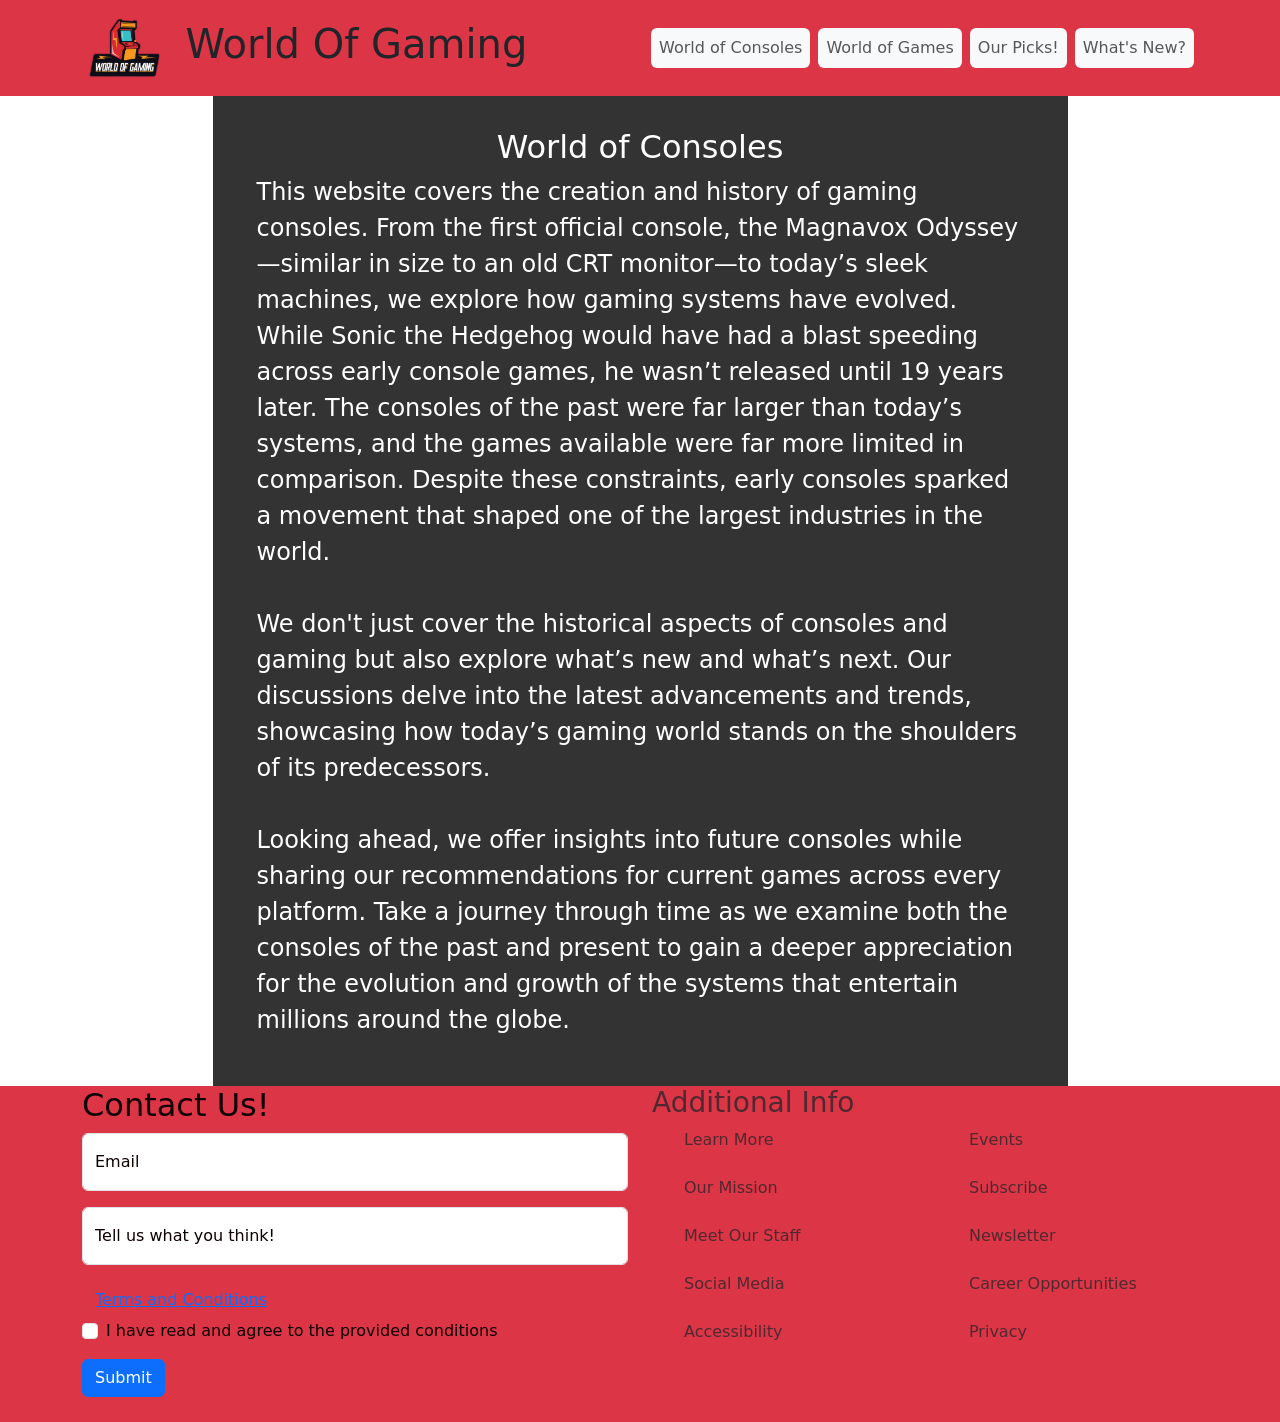
<file: index.html>
<!DOCTYPE html>
<html lang="en">
<head>
    <meta charset="UTF-8">
    <meta name="viewport" content="width=device-width, initial-scale=1.0">
    <title>World of Gaming</title>
    <link rel="icon" href="wogicon.ico" type="image/x-icon"/>
    <link href="https://cdn.jsdelivr.net/npm/bootstrap@5.3.3/dist/css/bootstrap.min.css" rel="stylesheet" integrity="sha384-QWTKZyjpPEjISv5WaRU9OFeRpok6YctnYmDr5pNlyT2bRjXh0JMhjY6hW+ALEwIH" crossorigin="anonymous">
    <script src="https://cdn.jsdelivr.net/npm/bootstrap@5.3.3/dist/js/bootstrap.bundle.min.js" integrity="sha384-YvpcrYf0tY3lHB60NNkmXc5s9fDVZLESaAA55NDzOxhy9GkcIdslK1eN7N6jIeHz" crossorigin="anonymous"></script>
    <script src="Feedback.js" defer></script>
    <script src="Content.js" defer></script>
    <link rel="stylesheet" href="Misc.css">
</head>
<body>
    <video autoplay muted loop id="myVideo">
        <source src="pong_video.mp4" type="video/mp4">
        Your browser does not support HTML5 video.
      </video>

    <nav class="navbar navbar-expand-lg navbar-light bg-danger d-flex justify-content-center ">
        <div class="container">
            <a href="index.html" class="navbar-brand">
                <img src="wog-icon-no-background.webp" alt="Logo" class="logo">
            </a>
            <h1 class="">World Of Gaming</h1>
            <button class="navbar-toggler" type="button" data-bs-toggle="collapse" data-bs-target="#navbarNav" aria-controls="navbarNav" aria-expanded="false" aria-label="Toggle navigation">
                <span class="navbar-toggler-icon"></span>
            </button>
            <div class="collapse navbar-collapse" id="navbarNav">
                <ul class="navbar-nav ms-auto d-flex flex-row">
                    <li class="nav-item bg-light ms-1 me-1 border rounded border-primary">
                        <a href="History_of_Consoles.html" class="nav-link text-center">World of Consoles</a>
                    </li>
                    <li class="nav-item bg-light ms-1 me-1 border rounded border-primary">
                        <a href="History_of_Games.html" class="nav-link text-center">World of Games</a>
                    </li>
                    <li class="nav-item bg-light ms-1 me-1 border rounded border-primary">
                        <a href="Our_Picks.html" class="nav-link text-center">Our Picks!</a>
                    </li>
                    <li class="nav-item bg-light ms-1 me-1 border rounded border-primary">
                        <a href="What's_New.html" class="nav-link text-center">What's New?</a>
                    </li>
                </ul>  
            </div>
        </div> 
    </nav>
    <div class="content">
        <div class="container">
            <div class="row" id="indexBox">
                <!-- World of Consoles Overview -->
                <div class="col-lg-9 col-9 col-md-9" id="test0">
                    <div class="border border-3 rounded-4 border-primary p-3 m-3" id="test1">
                        <div id="worldOfConsoles"></div>
                    </div>
                </div>           
            </div>
        </div>
    <script>
        document.getElementById("worldOfConsoles").innerHTML = "<h2 class='text-center' id='test2'>World of Consoles</h2><p id='test3'> This website covers the creation and history of gaming consoles. From the first official console, the Magnavox Odyssey—similar in size to an old CRT monitor—to today’s sleek machines, we explore how gaming systems have evolved. While Sonic the Hedgehog would have had a blast speeding across early console games, he wasn’t released until 19 years later. The consoles of the past were far larger than today’s systems, and the games available were far more limited in comparison. Despite these constraints, early consoles sparked a movement that shaped one of the largest industries in the world. <br> <br> We don't just cover the historical aspects of consoles and gaming but also explore what’s new and what’s next. Our discussions delve into the latest advancements and trends, showcasing how today’s gaming world stands on the shoulders of its predecessors. <br> <br>Looking ahead, we offer insights into future consoles while sharing our recommendations for current games across every platform. Take a journey through time as we examine both the consoles of the past and present to gain a deeper appreciation for the evolution and growth of the systems that entertain millions around the globe.</p>";
    </script>
    
<footer class="bg-danger" id="feet">
    <div class="container">
        <div class="row">
            <div class="col-12 col-md-6">
                <h2>Contact Us!</h2>
                <form novalidate action="contactus.php" method="post">
                    <div class="form-floating mb-3">
                        <input name="email" type="email" id="email" class="form-control" placeholder="Email" required>
                        <label for="email">Email</label>
                    </div>

                    <div class="form-floating mb-3">
                        <input name="comment" type="text" id="comment" class="form-control" placeholder="Tell us what you think!" required>
                        <label for="comment">Tell us what you think!</label>
                    </div>

                    <button class="btn btn-link" data-bs-toggle="modal" data-bs-target="#modal">Terms and Conditions</button>
                    <div class="modal fade" id="modal" tabindex="-1" aria-labelledby="modal" aria-hidden="true">
                        <div class="modal-dialog">
                            <div class="modal-content">
                                <div class="modal-header">
                                    <h5 class="modal-title" id="modal">Terms and Conditions</h5>
                                    <button type="button" class="btn-close" data-bs-dismiss="modal" aria-label="Close"></button>
                                </div>
                                <div class="modal-body">
                                    <p>By agreeing to this form, you are signing up to our infinite email ads.</p>
                                    <p>Side effects may include:</p>
                                    <ul>
                                        <li>Less money in your bank account</li>
                                        <li>Headaches</li>
                                        <li>Low resale value on your home</li>
                                        <li>Random hallucinations</li>
                                        <li>Sudden cravings for cheese</li>
                                        <li>Spotanious Compustion</li>
                                        <li>Rising prices on milk</li>
                                        <li>Unwanted attention from the opposite sex</li>
                                        <li>Pregnancy</li>
                                        <li>Death</li>
                                    </ul>
                                </div>
                                <div class="modal-footer">
                                    <button type="button" class="btn btn-secondary" data-bs-dismiss="modal">Close</button>
                                </div>
                            </div>
                        </div>
                    </div>

                    <div class="form-check mb-3">
                        <input type="checkbox" id="TermsAgree" class="form-check-input" required>
                        <label class="form-check-label" for="TermsAgree">I have read and agree to the provided conditions</label>
                    </div>

                    <button type="submit" class="btn btn-primary">Submit</button>
                </form>
            </div>
            <div class="col-12 col-md-6">
                <h3 class="text-muted">Additional Info</h3>
                <div class="row">
                    <div class="col-12 col-md-6">
                        <ul class="additionalInfoList">
                            <li class="pb-4"><a class="additionalInfoLink text-muted" href="#">Learn More</a></li>
                            <li class="pb-4"><a class="additionalInfoLink text-muted" href="#">Our Mission</a></li>
                            <li class="pb-4"><a class="additionalInfoLink text-muted" href="#">Meet Our Staff</a></li>
                            <li class="pb-4"><a class="additionalInfoLink text-muted" href="#">Social Media</a></li>
                            <li class="pb-4"><a class="additionalInfoLink text-muted" href="#">Accessibility</a></li>
                        </ul>
                    </div>

                    <div class="col-12 col-md-6">
                        <ul class="additionalInfoList">
                            <li class="pb-4"><a class="additionalInfoLink text-muted" href="#">Events</a></li>
                            <li class="pb-4"><a class="additionalInfoLink text-muted" href="#">Subscribe</a></li>
                            <li class="pb-4"><a class="additionalInfoLink text-muted" href="#">Newsletter</a></li>
                            <li class="pb-4"><a class="additionalInfoLink text-muted" href="#">Career Opportunities</a></li>
                            <li class="pb-4"><a class="additionalInfoLink text-muted" href="#">Privacy</a></li>
                        </ul>
                    </div>
                </div>
            </div>
        </div>
    </div>
</footer>
    
</body>


</html>
</file>
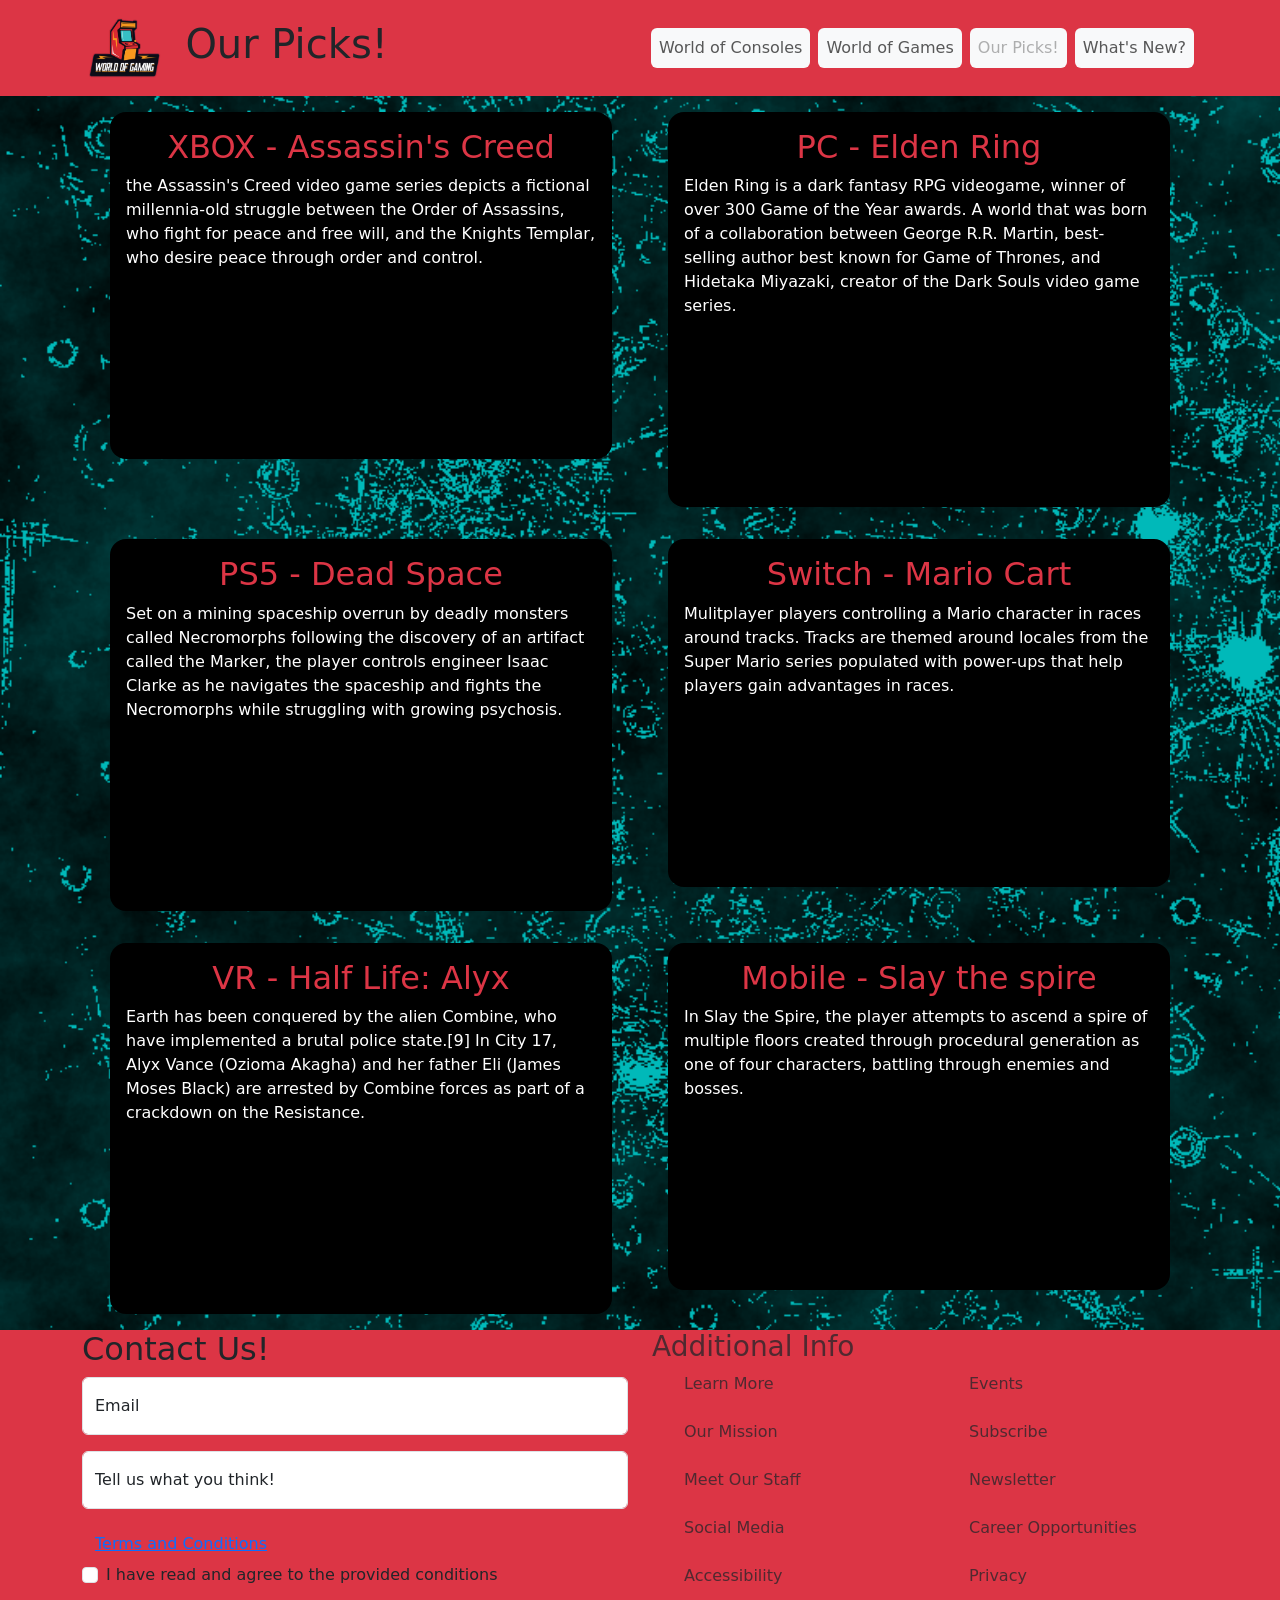
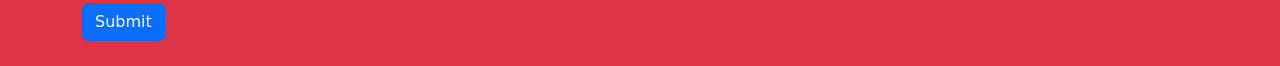
<file: Our_Picks.html>
<!DOCTYPE html>
<html lang="en">
<head>
    <meta charset="UTF-8">
    <meta name="viewport" content="width=device-width, initial-scale=1.0">
    <title>World of Gaming</title>
    <link href="https://cdn.jsdelivr.net/npm/bootstrap@5.3.3/dist/css/bootstrap.min.css" rel="stylesheet" integrity="sha384-QWTKZyjpPEjISv5WaRU9OFeRpok6YctnYmDr5pNlyT2bRjXh0JMhjY6hW+ALEwIH" crossorigin="anonymous">
    <script src="https://cdn.jsdelivr.net/npm/bootstrap@5.3.3/dist/js/bootstrap.bundle.min.js" integrity="sha384-YvpcrYf0tY3lHB60NNkmXc5s9fDVZLESaAA55NDzOxhy9GkcIdslK1eN7N6jIeHz" crossorigin="anonymous"></script>
    <script src="Feedback.js" defer></script>
    <script src="Content.js" defer></script>
    <script src="post.js" defer></script>
    <link rel="stylesheet" href="Misc.css">
</head>

<body id="tron" style="background-image: url('tron.png');">
    <nav class="navbar navbar-expand-lg navbar-light bg-danger d-flex justify-content-center ">
        <div class="container">
            <a href="index.html" class="navbar-brand">
                <img src="wog-icon-no-background.webp" alt="Logo" class="logo">
            </a>
            <h1 class="">Our Picks!</h1>
            <button class="navbar-toggler" type="button" data-bs-toggle="collapse" data-bs-target="#navbarNav" aria-controls="navbarNav" aria-expanded="false" aria-label="Toggle navigation">
                <span class="navbar-toggler-icon"></span>
            </button>
            <div class="collapse navbar-collapse" id="navbarNav">
                <ul class="navbar-nav ms-auto d-flex flex-row">
                    <li class="nav-item bg-light ms-1 me-1 border rounded border-primary">
                        <a href="History_of_Consoles.html" class="nav-link">World of Consoles</a>
                    </li>
                    <li class="nav-item bg-light ms-1 me-1 border rounded border-primary">
                        <a href="History_of_Games.html" class="nav-link">World of Games</a>
                    </li>
                    <li class="nav-item bg-light ms-1 me-1 border rounded border-primary">
                        <a href="Our_Picks.html" class="nav-link disabled">Our Picks!</a>
                    </li>
                    <li class="nav-item bg-light ms-1 me-1 border rounded border-primary">
                        <a href="What's_New.html" class="nav-link">What's New?</a>
                    </li>
                </ul>  
            </div>
        </div> 
    </nav>
    <div class="container">
        <div class="container">
            <div class="row" id="consoleHTMLPicks">
             
            </div>
        </div>
    </div>
</body>
<footer class="bg-danger" id="feet">
    <div class="container">
        <div class="row">
            <div class="col-12 col-md-6">
                <h2>Contact Us!</h2>
                <form id="contactForm" novalidate method="post">
                    <div class="form-floating mb-3">
                        <input name="email" type="email" id="email" class="form-control" placeholder="Email" required>
                        <label for="email">Email</label>
                    </div>

                    <div class="form-floating mb-3">
                        <input name="comment" type="text" id="comment" class="form-control" placeholder="Tell us what you think!" required>
                        <label for="comment">Tell us what you think!</label>
                    </div>

                    <button class="btn btn-link" data-bs-toggle="modal" data-bs-target="#modal">Terms and Conditions</button>
                    <div class="modal fade" id="modal" tabindex="-1" aria-labelledby="modal" aria-hidden="true">
                        <div class="modal-dialog">
                            <div class="modal-content">
                                <div class="modal-header">
                                    <h5 class="modal-title" id="modal">Terms and Conditions</h5>
                                    <button type="button" class="btn-close" data-bs-dismiss="modal" aria-label="Close"></button>
                                </div>
                                <div class="modal-body">
                                    <p>By agreeing to this form, you are signing up to our infinite email ads.</p>
                                    <p>Side effects may include:</p>
                                    <ul>
                                        <li>Less money in your bank account</li>
                                        <li>Headaches</li>
                                        <li>Low resale value on your home</li>
                                        <li>Random hallucinations</li>
                                        <li>Sudden cravings for cheese</li>
                                        <li>Spotanious Compustion</li>
                                        <li>Rising prices on milk</li>
                                        <li>Unwanted attention from the opposite sex</li>
                                        <li>Pregnancy</li>
                                        <li>Death</li>
                                    </ul>
                                </div>
                                <div class="modal-footer">
                                    <button type="button" class="btn btn-secondary" data-bs-dismiss="modal">Close</button>
                                </div>
                            </div>
                        </div>
                    </div>

                    <div class="form-check mb-3">
                        <input type="checkbox" id="TermsAgree" class="form-check-input" required>
                        <label class="form-check-label" for="TermsAgree">I have read and agree to the provided conditions</label>
                    </div>

                    <button type="submit" class="btn btn-primary">Submit</button>
                </form>
            </div>
            <div class="col-12 col-md-6">
                <h3 class="text-muted">Additional Info</h3>
                <div class="row">
                    <div class="col-12 col-md-6">
                        <ul class="additionalInfoList">
                            <li class="pb-4"><a class="additionalInfoLink text-muted" href="#">Learn More</a></li>
                            <li class="pb-4"><a class="additionalInfoLink text-muted" href="#">Our Mission</a></li>
                            <li class="pb-4"><a class="additionalInfoLink text-muted" href="#">Meet Our Staff</a></li>
                            <li class="pb-4"><a class="additionalInfoLink text-muted" href="#">Social Media</a></li>
                            <li class="pb-4"><a class="additionalInfoLink text-muted" href="#">Accessibility</a></li>
                        </ul>
                    </div>

                    <div class="col-12 col-md-6">
                        <ul class="additionalInfoList">
                            <li class="pb-4"><a class="additionalInfoLink text-muted" href="#">Events</a></li>
                            <li class="pb-4"><a class="additionalInfoLink text-muted" href="#">Subscribe</a></li>
                            <li class="pb-4"><a class="additionalInfoLink text-muted" href="#">Newsletter</a></li>
                            <li class="pb-4"><a class="additionalInfoLink text-muted" href="#">Career Opportunities</a></li>
                            <li class="pb-4"><a class="additionalInfoLink text-muted" href="#">Privacy</a></li>
                        </ul>
                    </div>
                </div>
            </div>
        </div>
    </div>
</footer>
</html>
</file>
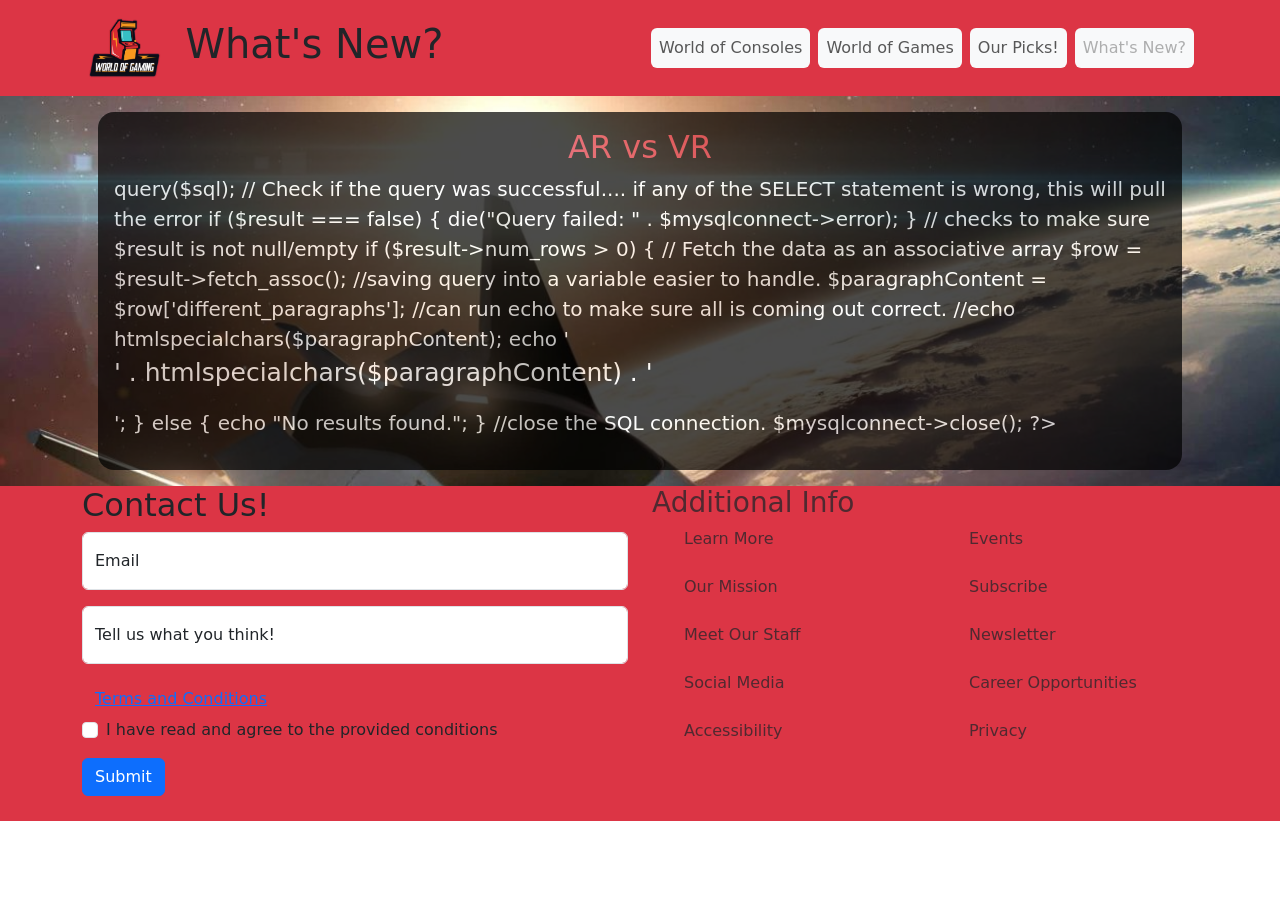
<file: What's_New.html>
<!DOCTYPE html>
<html lang="en">
<head>
    <meta charset="UTF-8">
    <meta name="viewport" content="width=device-width, initial-scale=1.0">
    <title>World of Gaming</title>
    <link href="https://cdn.jsdelivr.net/npm/bootstrap@5.3.3/dist/css/bootstrap.min.css" rel="stylesheet" integrity="sha384-QWTKZyjpPEjISv5WaRU9OFeRpok6YctnYmDr5pNlyT2bRjXh0JMhjY6hW+ALEwIH" crossorigin="anonymous">
    <script src="https://cdn.jsdelivr.net/npm/bootstrap@5.3.3/dist/js/bootstrap.bundle.min.js" integrity="sha384-YvpcrYf0tY3lHB60NNkmXc5s9fDVZLESaAA55NDzOxhy9GkcIdslK1eN7N6jIeHz" crossorigin="anonymous"></script>
    <script src="Feedback.js" defer></script>
    <script src="Content.js" defer></script>
    <link rel="stylesheet" href="Misc.css">
    <script src="myscript.js" defer></script>
</head>
<body id="tron" style="background-image: url('space.jpg');">
    <nav class="navbar navbar-expand-lg navbar-light bg-danger d-flex justify-content-center ">
        <div class="container">
            <a href="index.html" class="navbar-brand">
                <img src="wog-icon-no-background.webp" alt="Logo" class="logo">
            </a>
            <h1 class="">What's New?</h1>
            <button class="navbar-toggler" type="button" data-bs-toggle="collapse" data-bs-target="#navbarNav" aria-controls="navbarNav" aria-expanded="false" aria-label="Toggle navigation">
                <span class="navbar-toggler-icon"></span>
            </button>
            <div class="collapse navbar-collapse" id="navbarNav">
                <ul class="navbar-nav ms-auto d-flex flex-row">
                    <li class="nav-item bg-light ms-1 me-1 border rounded border-primary">
                        <a href="History_of_Consoles.html" class="nav-link">World of Consoles</a>
                    </li>
                    <li class="nav-item bg-light ms-1 me-1 border rounded border-primary">
                        <a href="History_of_Games.html" class="nav-link">World of Games</a>
                    </li>
                    <li class="nav-item bg-light ms-1 me-1 border rounded border-primary">
                        <a href="Our_Picks.html" class="nav-link">Our Picks!</a>
                    </li>
                    <li class="nav-item bg-light ms-1 me-1 border rounded border-primary">
                        <a href="What's_New.html" class="nav-link disabled">What's New?</a>
                    </li>
                </ul>  
            </div>
        </div> 
    </nav>
    <div class="container">
        <div class="row" id="indexBox">
            <div class="col-12 col-md-6 col-lg-12">
                <div class="border border-3 rounded-4 border-primary p-3 m-3 bg-light" id="anew">
                    <h2 class="text-danger text-center">AR vs VR</h2>
                    <p id="new" class="text-muted">fdfg</p>
                </div>
            </div>
        </div>
    </div>

    <footer class="bg-danger" id="feet">
        <div class="container">
            <div class="row">
                <div class="col-12 col-md-6">
                    <h2>Contact Us!</h2>
                    <form novalidate action="contactus.php" method="post">
                        <div class="form-floating mb-3">
                            <input name="email" type="email" id="email" class="form-control" placeholder="Email" required>
                            <label for="email">Email</label>
                        </div>
    
                        <div class="form-floating mb-3">
                            <input name="comment" type="text" id="comment" class="form-control" placeholder="Tell us what you think!" required>
                            <label for="comment">Tell us what you think!</label>
                        </div>
    
                        <button class="btn btn-link" data-bs-toggle="modal" data-bs-target="#modal">Terms and Conditions</button>
                        <div class="modal fade" id="modal" tabindex="-1" aria-labelledby="modal" aria-hidden="true">
                            <div class="modal-dialog">
                                <div class="modal-content">
                                    <div class="modal-header">
                                        <h5 class="modal-title" id="modal">Terms and Conditions</h5>
                                        <button type="button" class="btn-close" data-bs-dismiss="modal" aria-label="Close"></button>
                                    </div>
                                    <div class="modal-body">
                                        <p>By agreeing to this form, you are signing up to our infinite email ads.</p>
                                        <p>Side effects may include:</p>
                                        <ul>
                                            <li>Less money in your bank account</li>
                                            <li>Headaches</li>
                                            <li>Low resale value on your home</li>
                                            <li>Random hallucinations</li>
                                            <li>Sudden cravings for cheese</li>
                                            <li>Spotanious Compustion</li>
                                            <li>Rising prices on milk</li>
                                            <li>Unwanted attention from the opposite sex</li>
                                            <li>Pregnancy</li>
                                            <li>Death</li>
                                        </ul>
                                    </div>
                                    <div class="modal-footer">
                                        <button type="button" class="btn btn-secondary" data-bs-dismiss="modal">Close</button>
                                    </div>
                                </div>
                            </div>
                        </div>
    
                        <div class="form-check mb-3">
                            <input type="checkbox" id="TermsAgree" class="form-check-input" required>
                            <label class="form-check-label" for="TermsAgree">I have read and agree to the provided conditions</label>
                        </div>
    
                        <button type="submit" class="btn btn-primary">Submit</button>
                    </form>
                </div>
                <div class="col-12 col-md-6">
                    <h3 class="text-muted">Additional Info</h3>
                    <div class="row">
                        <div class="col-12 col-md-6">
                            <ul class="additionalInfoList">
                                <li class="pb-4"><a class="additionalInfoLink text-muted" href="#">Learn More</a></li>
                                <li class="pb-4"><a class="additionalInfoLink text-muted" href="#">Our Mission</a></li>
                                <li class="pb-4"><a class="additionalInfoLink text-muted" href="#">Meet Our Staff</a></li>
                                <li class="pb-4"><a class="additionalInfoLink text-muted" href="#">Social Media</a></li>
                                <li class="pb-4"><a class="additionalInfoLink text-muted" href="#">Accessibility</a></li>
                            </ul>
                        </div>
    
                        <div class="col-12 col-md-6">
                            <ul class="additionalInfoList">
                                <li class="pb-4"><a class="additionalInfoLink text-muted" href="#">Events</a></li>
                                <li class="pb-4"><a class="additionalInfoLink text-muted" href="#">Subscribe</a></li>
                                <li class="pb-4"><a class="additionalInfoLink text-muted" href="#">Newsletter</a></li>
                                <li class="pb-4"><a class="additionalInfoLink text-muted" href="#">Career Opportunities</a></li>
                                <li class="pb-4"><a class="additionalInfoLink text-muted" href="#">Privacy</a></li>
                            </ul>
                        </div>
                    </div>
                </div>
            </div>
        </div>
    </footer>
</body>

</html>
</file>
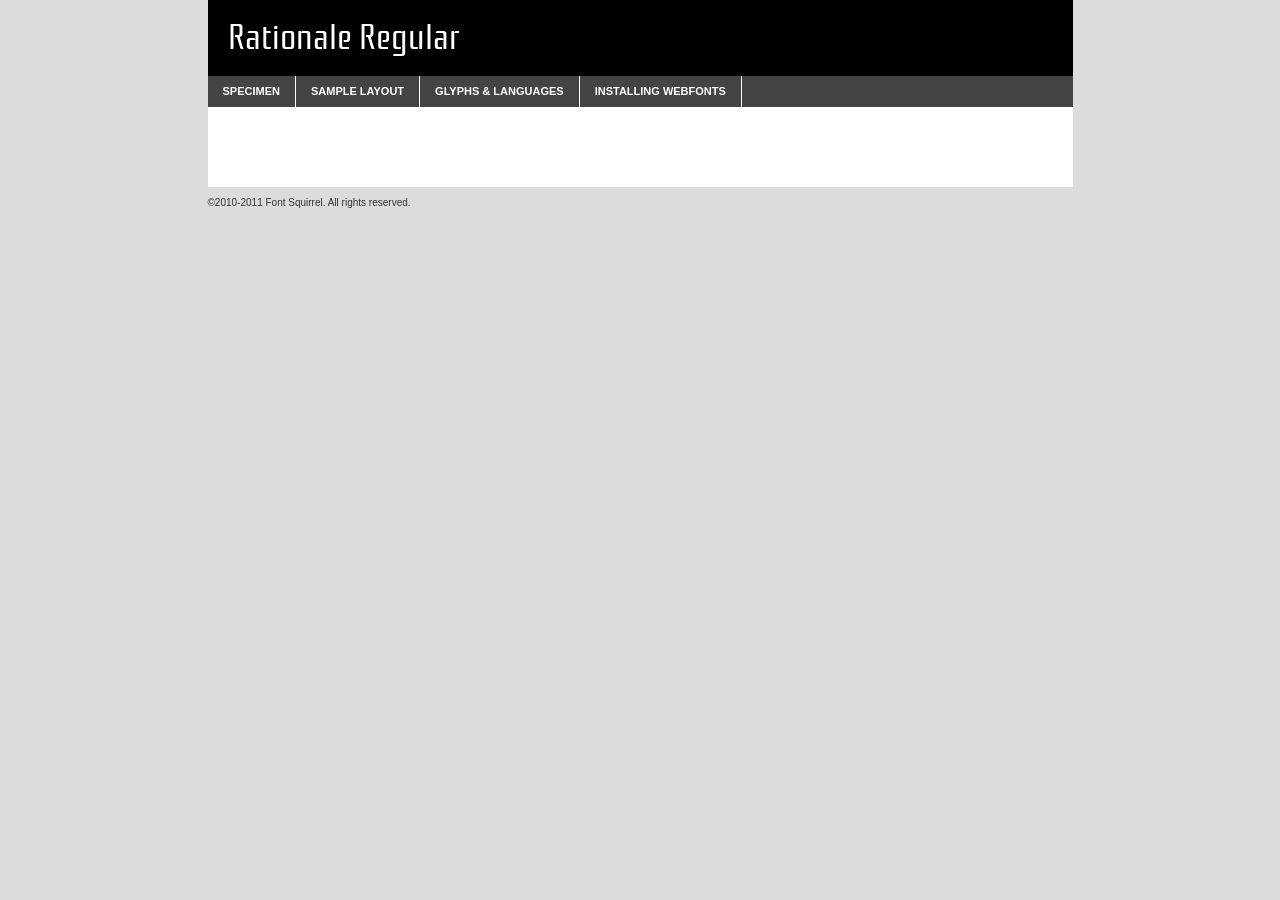
<file: og_files/wampthemes/modern/fonts/rationale-regular-demo.html>
<!DOCTYPE html PUBLIC "-//W3C//DTD XHTML 1.0 Transitional//EN"
	"http://www.w3.org/TR/xhtml1/DTD/xhtml1-transitional.dtd">

<html xmlns="http://www.w3.org/1999/xhtml" xml:lang="en" lang="en">
<head>
	<meta http-equiv="Content-Type" content="text/html; charset=utf-8" />
	<script src="http://ajax.googleapis.com/ajax/libs/jquery/1.7.2/jquery.min.js" type="text/javascript" charset="utf-8"></script>
	<script src="specimen_files/easytabs.js" type="text/javascript" charset="utf-8"></script>
	<link rel="stylesheet" href="specimen_files/specimen_stylesheet.css" type="text/css" charset="utf-8" />
	<link rel="stylesheet" href="stylesheet.css" type="text/css" charset="utf-8" />

	<style type="text/css">
					body{
				font-family: 'rationaleregular';
							}
		</style>

	<title>Rationale Regular Specimen</title>
	
	
	<script type="text/javascript" charset="utf-8">
		$(document).ready(function() {
			$('#container').easyTabs({defaultContent:1});
		});
	</script>
</head>

<body>
<div id="container">
	<div id="header">
		Rationale Regular	</div>
	<ul class="tabs">
		<li><a href="#specimen">Specimen</a></li>
		<li><a href="#layout">Sample Layout</a></li>
				<li><a href="#glyphs">Glyphs &amp; Languages</a></li>
		<li><a href="#installing">Installing Webfonts</a></li>
		
	</ul>
	
	<div id="main_content">

		
			<div id="specimen">
		
				<div class="section">
					<div class="grid12 firstcol">
						<div class="huge">AaBb</div>
					</div>
				</div>
		
				<div class="section">
					<div class="glyph_range">A&#x200B;B&#x200b;C&#x200b;D&#x200b;E&#x200b;F&#x200b;G&#x200b;H&#x200b;I&#x200b;J&#x200b;K&#x200b;L&#x200b;M&#x200b;N&#x200b;O&#x200b;P&#x200b;Q&#x200b;R&#x200b;S&#x200b;T&#x200b;U&#x200b;V&#x200b;W&#x200b;X&#x200b;Y&#x200b;Z&#x200b;a&#x200b;b&#x200b;c&#x200b;d&#x200b;e&#x200b;f&#x200b;g&#x200b;h&#x200b;i&#x200b;j&#x200b;k&#x200b;l&#x200b;m&#x200b;n&#x200b;o&#x200b;p&#x200b;q&#x200b;r&#x200b;s&#x200b;t&#x200b;u&#x200b;v&#x200b;w&#x200b;x&#x200b;y&#x200b;z&#x200b;1&#x200b;2&#x200b;3&#x200b;4&#x200b;5&#x200b;6&#x200b;7&#x200b;8&#x200b;9&#x200b;0&#x200b;&amp;&#x200b;.&#x200b;,&#x200b;?&#x200b;!&#x200b;&#64;&#x200b;(&#x200b;)&#x200b;#&#x200b;$&#x200b;%&#x200b;*&#x200b;+&#x200b;-&#x200b;=&#x200b;:&#x200b;;</div>
				</div>
				<div class="section">
					<div class="grid12 firstcol">
						<table class="sample_table">
							<tr><td>10</td><td class="size10">abcdefghijklmnopqrstuvwxyzABCDEFGHIJKLMNOPQRSTUVWXYZ0123456789abcdefghijklmnopqrstuvwxyzABCDEFGHIJKLMNOPQRSTUVWXYZ0123456789abcdefghijklmnopqrstuvwxyzABCDEFGHIJKLMNOPQRSTUVWXYZ</td></tr>
							<tr><td>11</td><td class="size11">abcdefghijklmnopqrstuvwxyzABCDEFGHIJKLMNOPQRSTUVWXYZ0123456789abcdefghijklmnopqrstuvwxyzABCDEFGHIJKLMNOPQRSTUVWXYZ0123456789abcdefghijklmnopqrstuvwxyzABCDEFGHIJKLMNOPQRSTUVWXYZ</td></tr>
							<tr><td>12</td><td class="size12">abcdefghijklmnopqrstuvwxyzABCDEFGHIJKLMNOPQRSTUVWXYZ0123456789abcdefghijklmnopqrstuvwxyzABCDEFGHIJKLMNOPQRSTUVWXYZ0123456789abcdefghijklmnopqrstuvwxyzABCDEFGHIJKLMNOPQRSTUVWXYZ</td></tr>
							<tr><td>13</td><td class="size13">abcdefghijklmnopqrstuvwxyzABCDEFGHIJKLMNOPQRSTUVWXYZ0123456789abcdefghijklmnopqrstuvwxyzABCDEFGHIJKLMNOPQRSTUVWXYZ0123456789abcdefghijklmnopqrstuvwxyzABCDEFGHIJKLMNOPQRSTUVWXYZ</td></tr>
							<tr><td>14</td><td class="size14">abcdefghijklmnopqrstuvwxyzABCDEFGHIJKLMNOPQRSTUVWXYZ0123456789abcdefghijklmnopqrstuvwxyzABCDEFGHIJKLMNOPQRSTUVWXYZ0123456789abcdefghijklmnopqrstuvwxyzABCDEFGHIJKLMNOPQRSTUVWXYZ</td></tr>
							<tr><td>16</td><td class="size16">abcdefghijklmnopqrstuvwxyzABCDEFGHIJKLMNOPQRSTUVWXYZ0123456789abcdefghijklmnopqrstuvwxyzABCDEFGHIJKLMNOPQRSTUVWXYZ</td></tr>
							<tr><td>18</td><td class="size18">abcdefghijklmnopqrstuvwxyzABCDEFGHIJKLMNOPQRSTUVWXYZ0123456789abcdefghijklmnopqrstuvwxyzABCDEFGHIJKLMNOPQRSTUVWXYZ</td></tr>
							<tr><td>20</td><td class="size20">abcdefghijklmnopqrstuvwxyzABCDEFGHIJKLMNOPQRSTUVWXYZ0123456789abcdefghijklmnopqrstuvwxyzABCDEFGHIJKLMNOPQRSTUVWXYZ</td></tr>
							<tr><td>24</td><td class="size24">abcdefghijklmnopqrstuvwxyzABCDEFGHIJKLMNOPQRSTUVWXYZ0123456789abcdefghijklmnopqrstuvwxyzABCDEFGHIJKLMNOPQRSTUVWXYZ</td></tr>
							<tr><td>30</td><td class="size30">abcdefghijklmnopqrstuvwxyzABCDEFGHIJKLMNOPQRSTUVWXYZ0123456789abcdefghijklmnopqrstuvwxyzABCDEFGHIJKLMNOPQRSTUVWXYZ</td></tr>
							<tr><td>36</td><td class="size36">abcdefghijklmnopqrstuvwxyzABCDEFGHIJKLMNOPQRSTUVWXYZ0123456789abcdefghijklmnopqrstuvwxyzABCDEFGHIJKLMNOPQRSTUVWXYZ</td></tr>
							<tr><td>48</td><td class="size48">abcdefghijklmnopqrstuvwxyzABCDEFGHIJKLMNOPQRSTUVWXYZ0123456789abcdefghijklmnopqrstuvwxyzABCDEFGHIJKLMNOPQRSTUVWXYZ</td></tr>
							<tr><td>60</td><td class="size60">abcdefghijklmnopqrstuvwxyzABCDEFGHIJKLMNOPQRSTUVWXYZ0123456789abcdefghijklmnopqrstuvwxyzABCDEFGHIJKLMNOPQRSTUVWXYZ</td></tr>
							<tr><td>72</td><td class="size72">abcdefghijklmnopqrstuvwxyzABCDEFGHIJKLMNOPQRSTUVWXYZ0123456789abcdefghijklmnopqrstuvwxyzABCDEFGHIJKLMNOPQRSTUVWXYZ</td></tr>
							<tr><td>90</td><td class="size90">abcdefghijklmnopqrstuvwxyzABCDEFGHIJKLMNOPQRSTUVWXYZ0123456789abcdefghijklmnopqrstuvwxyzABCDEFGHIJKLMNOPQRSTUVWXYZ</td></tr>
						</table>
				
					</div>
			
				</div>
		
		
		
								<div class="section" id="bodycomparison">


										<div id="xheight">
				<div class="fontbody">&#x25FC;&#x25FC;&#x25FC;&#x25FC;&#x25FC;&#x25FC;&#x25FC;&#x25FC;&#x25FC;&#x25FC;&#x25FC;&#x25FC;&#x25FC;&#x25FC;&#x25FC;&#x25FC;&#x25FC;&#x25FC;&#x25FC;&#x25FC;&#x25FC;&#x25FC;&#x25FC;&#x25FC;&#x25FC;&#x25FC;&#x25FC;&#x25FC;&#x25FC;&#x25FC;&#x25FC;&#x25FC;&#x25FC;&#x25FC;&#x25FC;&#x25FC;&#x25FC;&#x25FC;&#x25FC;&#x25FC;&#x25FC;&#x25FC;&#x25FC;&#x25FC;&#x25FC;&#x25FC;&#x25FC;&#x25FC;&#x25FC;&#x25FC;&#x25FC;&#x25FC;&#x25FC;&#x25FC;&#x25FC;&#x25FC;&#x25FC;&#x25FC;&#x25FC;&#x25FC;&#x25FC;&#x25FC;&#x25FC;&#x25FC;&#x25FC;&#x25FC;&#x25FC;&#x25FC;&#x25FC;&#x25FC;&#x25FC;&#x25FC;&#x25FC;&#x25FC;&#x25FC;&#x25FC;&#x25FC;&#x25FC;&#x25FC;&#x25FC;&#x25FC;&#x25FC;&#x25FC;&#x25FC;&#x25FC;&#x25FC;&#x25FC;&#x25FC;&#x25FC;&#x25FC;&#x25FC;&#x25FC;&#x25FC;&#x25FC;&#x25FC;&#x25FC;&#x25FC;&#x25FC;&#x25FC;body</div><div class="arialbody">body</div><div class="verdanabody">body</div><div class="georgiabody">body</div></div>
										<div class="fontbody" style="z-index:1">
											body<span>Rationale Regular</span>
										</div>
										<div class="arialbody" style="z-index:1">
											body<span>Arial</span>
										</div>
										<div class="verdanabody" style="z-index:1">
											body<span>Verdana</span>
										</div>
										<div class="georgiabody" style="z-index:1">
											body<span>Georgia</span>
										</div>



								</div>
		
		
				<div class="section psample psample_row1" id="">
					
					<div class="grid2 firstcol">
						<p class="size10"><span>10.</span>Aenean lacinia bibendum nulla sed consectetur. Fusce dapibus, tellus ac cursus commodo, tortor mauris condimentum nibh, ut fermentum massa justo sit amet risus. Nullam id dolor id nibh ultricies vehicula ut id elit. Cum sociis natoque penatibus et magnis dis parturient montes, nascetur ridiculus mus. Nulla vitae elit libero, a pharetra augue.</p>
			
					</div>
					<div class="grid3">
						<p class="size11"><span>11.</span>Aenean lacinia bibendum nulla sed consectetur. Fusce dapibus, tellus ac cursus commodo, tortor mauris condimentum nibh, ut fermentum massa justo sit amet risus. Nullam id dolor id nibh ultricies vehicula ut id elit. Cum sociis natoque penatibus et magnis dis parturient montes, nascetur ridiculus mus. Nulla vitae elit libero, a pharetra augue.</p>
			
					</div>
					<div class="grid3">
						<p class="size12"><span>12.</span>Aenean lacinia bibendum nulla sed consectetur. Fusce dapibus, tellus ac cursus commodo, tortor mauris condimentum nibh, ut fermentum massa justo sit amet risus. Nullam id dolor id nibh ultricies vehicula ut id elit. Cum sociis natoque penatibus et magnis dis parturient montes, nascetur ridiculus mus. Nulla vitae elit libero, a pharetra augue.</p>
			
					</div>
					<div class="grid4">
						<p class="size13"><span>13.</span>Aenean lacinia bibendum nulla sed consectetur. Fusce dapibus, tellus ac cursus commodo, tortor mauris condimentum nibh, ut fermentum massa justo sit amet risus. Nullam id dolor id nibh ultricies vehicula ut id elit. Cum sociis natoque penatibus et magnis dis parturient montes, nascetur ridiculus mus. Nulla vitae elit libero, a pharetra augue.</p>
			
					</div>
					<div class="white_blend"></div>
					
				</div>
				<div class="section psample psample_row2" id="">
					<div class="grid3 firstcol">
						<p class="size14"><span>14.</span>Aenean lacinia bibendum nulla sed consectetur. Fusce dapibus, tellus ac cursus commodo, tortor mauris condimentum nibh, ut fermentum massa justo sit amet risus. Nullam id dolor id nibh ultricies vehicula ut id elit. Cum sociis natoque penatibus et magnis dis parturient montes, nascetur ridiculus mus. Nulla vitae elit libero, a pharetra augue.</p>
			
					</div>
					<div class="grid4">
						<p class="size16"><span>16.</span>Aenean lacinia bibendum nulla sed consectetur. Fusce dapibus, tellus ac cursus commodo, tortor mauris condimentum nibh, ut fermentum massa justo sit amet risus. Nullam id dolor id nibh ultricies vehicula ut id elit. Cum sociis natoque penatibus et magnis dis parturient montes, nascetur ridiculus mus. Nulla vitae elit libero, a pharetra augue.</p>
			
					</div>
					<div class="grid5">
						<p class="size18"><span>18.</span>Aenean lacinia bibendum nulla sed consectetur. Fusce dapibus, tellus ac cursus commodo, tortor mauris condimentum nibh, ut fermentum massa justo sit amet risus. Nullam id dolor id nibh ultricies vehicula ut id elit. Cum sociis natoque penatibus et magnis dis parturient montes, nascetur ridiculus mus. Nulla vitae elit libero, a pharetra augue.</p>
			
					</div>

					<div class="white_blend"></div>

				</div>
				
				<div class="section psample psample_row3" id="">
					<div class="grid5 firstcol">
						<p class="size20"><span>20.</span>Aenean lacinia bibendum nulla sed consectetur. Fusce dapibus, tellus ac cursus commodo, tortor mauris condimentum nibh, ut fermentum massa justo sit amet risus. Nullam id dolor id nibh ultricies vehicula ut id elit. Cum sociis natoque penatibus et magnis dis parturient montes, nascetur ridiculus mus. Nulla vitae elit libero, a pharetra augue.</p>
					</div>
					<div class="grid7">
						<p class="size24"><span>24.</span>Aenean lacinia bibendum nulla sed consectetur. Fusce dapibus, tellus ac cursus commodo, tortor mauris condimentum nibh, ut fermentum massa justo sit amet risus. Nullam id dolor id nibh ultricies vehicula ut id elit. Cum sociis natoque penatibus et magnis dis parturient montes, nascetur ridiculus mus. Nulla vitae elit libero, a pharetra augue.</p>
					</div>
					
					<div class="white_blend"></div>
					
				</div>
				
				<div class="section psample psample_row4" id="">
					<div class="grid12 firstcol">
						<p class="size30"><span>30.</span>Aenean lacinia bibendum nulla sed consectetur. Fusce dapibus, tellus ac cursus commodo, tortor mauris condimentum nibh, ut fermentum massa justo sit amet risus. Nullam id dolor id nibh ultricies vehicula ut id elit. Cum sociis natoque penatibus et magnis dis parturient montes, nascetur ridiculus mus. Nulla vitae elit libero, a pharetra augue.</p>
					</div>
					<div class="white_blend"></div>
					
				</div>
				
				
				
				<div class="section psample psample_row1 fullreverse">
					<div class="grid2 firstcol">
						<p class="size10"><span>10.</span>Aenean lacinia bibendum nulla sed consectetur. Fusce dapibus, tellus ac cursus commodo, tortor mauris condimentum nibh, ut fermentum massa justo sit amet risus. Nullam id dolor id nibh ultricies vehicula ut id elit. Cum sociis natoque penatibus et magnis dis parturient montes, nascetur ridiculus mus. Nulla vitae elit libero, a pharetra augue.</p>
			
					</div>
					<div class="grid3">
						<p class="size11"><span>11.</span>Aenean lacinia bibendum nulla sed consectetur. Fusce dapibus, tellus ac cursus commodo, tortor mauris condimentum nibh, ut fermentum massa justo sit amet risus. Nullam id dolor id nibh ultricies vehicula ut id elit. Cum sociis natoque penatibus et magnis dis parturient montes, nascetur ridiculus mus. Nulla vitae elit libero, a pharetra augue.</p>
			
					</div>
					<div class="grid3">
						<p class="size12"><span>12.</span>Aenean lacinia bibendum nulla sed consectetur. Fusce dapibus, tellus ac cursus commodo, tortor mauris condimentum nibh, ut fermentum massa justo sit amet risus. Nullam id dolor id nibh ultricies vehicula ut id elit. Cum sociis natoque penatibus et magnis dis parturient montes, nascetur ridiculus mus. Nulla vitae elit libero, a pharetra augue.</p>
			
					</div>
					<div class="grid4">
						<p class="size13"><span>13.</span>Aenean lacinia bibendum nulla sed consectetur. Fusce dapibus, tellus ac cursus commodo, tortor mauris condimentum nibh, ut fermentum massa justo sit amet risus. Nullam id dolor id nibh ultricies vehicula ut id elit. Cum sociis natoque penatibus et magnis dis parturient montes, nascetur ridiculus mus. Nulla vitae elit libero, a pharetra augue.</p>
			
					</div>
					<div class="black_blend"></div>
					
				</div>
				
				<div class="section psample psample_row2 fullreverse">
					<div class="grid3 firstcol">
						<p class="size14"><span>14.</span>Aenean lacinia bibendum nulla sed consectetur. Fusce dapibus, tellus ac cursus commodo, tortor mauris condimentum nibh, ut fermentum massa justo sit amet risus. Nullam id dolor id nibh ultricies vehicula ut id elit. Cum sociis natoque penatibus et magnis dis parturient montes, nascetur ridiculus mus. Nulla vitae elit libero, a pharetra augue.</p>
			
					</div>
					<div class="grid4">
						<p class="size16"><span>16.</span>Aenean lacinia bibendum nulla sed consectetur. Fusce dapibus, tellus ac cursus commodo, tortor mauris condimentum nibh, ut fermentum massa justo sit amet risus. Nullam id dolor id nibh ultricies vehicula ut id elit. Cum sociis natoque penatibus et magnis dis parturient montes, nascetur ridiculus mus. Nulla vitae elit libero, a pharetra augue.</p>
			
					</div>
					<div class="grid5">
						<p class="size18"><span>18.</span>Aenean lacinia bibendum nulla sed consectetur. Fusce dapibus, tellus ac cursus commodo, tortor mauris condimentum nibh, ut fermentum massa justo sit amet risus. Nullam id dolor id nibh ultricies vehicula ut id elit. Cum sociis natoque penatibus et magnis dis parturient montes, nascetur ridiculus mus. Nulla vitae elit libero, a pharetra augue.</p>
			
					</div>
					<div class="black_blend"></div>

				</div>
				
				<div class="section psample fullreverse psample_row3" id="">
					<div class="grid5 firstcol">
						<p class="size20"><span>20.</span>Aenean lacinia bibendum nulla sed consectetur. Fusce dapibus, tellus ac cursus commodo, tortor mauris condimentum nibh, ut fermentum massa justo sit amet risus. Nullam id dolor id nibh ultricies vehicula ut id elit. Cum sociis natoque penatibus et magnis dis parturient montes, nascetur ridiculus mus. Nulla vitae elit libero, a pharetra augue.</p>
					</div>
					<div class="grid7">
						<p class="size24"><span>24.</span>Aenean lacinia bibendum nulla sed consectetur. Fusce dapibus, tellus ac cursus commodo, tortor mauris condimentum nibh, ut fermentum massa justo sit amet risus. Nullam id dolor id nibh ultricies vehicula ut id elit. Cum sociis natoque penatibus et magnis dis parturient montes, nascetur ridiculus mus. Nulla vitae elit libero, a pharetra augue.</p>
					</div>
					
					<div class="black_blend"></div>
					
				</div>
				
				<div class="section psample fullreverse psample_row4" id="" style="border-bottom: 20px #000 solid;">
					<div class="grid12 firstcol">
						<p class="size30"><span>30.</span>Aenean lacinia bibendum nulla sed consectetur. Fusce dapibus, tellus ac cursus commodo, tortor mauris condimentum nibh, ut fermentum massa justo sit amet risus. Nullam id dolor id nibh ultricies vehicula ut id elit. Cum sociis natoque penatibus et magnis dis parturient montes, nascetur ridiculus mus. Nulla vitae elit libero, a pharetra augue.</p>
					</div>
					<div class="black_blend"></div>
					
				</div>
				
				
				
				
			</div>
			
			<div id="layout">
				
				<div class="section">
					
					<div class="grid12 firstcol">
						<h1>Lorem Ipsum Dolor</h1>
						<h2>Etiam porta sem malesuada magna mollis euismod</h2>
						
						<p class="byline">By <a href="#link">Aenean Lacinia</a></p>
					</div>
				</div>
				<div class="section">
					<div class="grid8 firstcol">
						<p class="large">Donec sed odio dui. Morbi leo risus, porta ac consectetur ac, vestibulum at eros. Fusce dapibus, tellus ac cursus commodo, tortor mauris condimentum nibh, ut fermentum massa justo sit amet risus. </p>

						
						<h3>Pellentesque ornare sem</h3>

						<p>Maecenas sed diam eget risus varius blandit sit amet non magna. Maecenas faucibus mollis interdum. Donec ullamcorper nulla non metus auctor fringilla. Nullam id dolor id nibh ultricies vehicula ut id elit. Nullam id dolor id nibh ultricies vehicula ut id elit. </p>

						<p>Aenean eu leo quam. Pellentesque ornare sem lacinia quam venenatis vestibulum. Lorem ipsum dolor sit amet, consectetur adipiscing elit. Cum sociis natoque penatibus et magnis dis parturient montes, nascetur ridiculus mus. </p>

						<p>Nulla vitae elit libero, a pharetra augue. Praesent commodo cursus magna, vel scelerisque nisl consectetur et. Aenean lacinia bibendum nulla sed consectetur. </p>

						<p>Nullam quis risus eget urna mollis ornare vel eu leo. Nullam quis risus eget urna mollis ornare vel eu leo. Maecenas sed diam eget risus varius blandit sit amet non magna. Donec ullamcorper nulla non metus auctor fringilla. </p>

						<h3>Cras mattis consectetur</h3>

						<p>Aenean eu leo quam. Pellentesque ornare sem lacinia quam venenatis vestibulum. Aenean lacinia bibendum nulla sed consectetur. Integer posuere erat a ante venenatis dapibus posuere velit aliquet. Cras mattis consectetur purus sit amet fermentum. </p>

						<p>Nullam id dolor id nibh ultricies vehicula ut id elit. Nullam quis risus eget urna mollis ornare vel eu leo. Cras mattis consectetur purus sit amet fermentum.</p>
					</div>
					
					<div class="grid4 sidebar">
						
						<div class="box reverse">
							<p class="last">Nullam quis risus eget urna mollis ornare vel eu leo. Donec ullamcorper nulla non metus auctor fringilla. Cras mattis consectetur purus sit amet fermentum. Sed posuere consectetur est at lobortis. Lorem ipsum dolor sit amet, consectetur adipiscing elit. </p>
						</div>
						
						<p class="caption">Maecenas sed diam eget risus varius.</p>

						<p>Vestibulum id ligula porta felis euismod semper. Integer posuere erat a ante venenatis dapibus posuere velit aliquet. Vestibulum id ligula porta felis euismod semper. Sed posuere consectetur est at lobortis. Maecenas sed diam eget risus varius blandit sit amet non magna. Fusce dapibus, tellus ac cursus commodo, tortor mauris condimentum nibh, ut fermentum massa justo sit amet risus. </p>

					

						<p>Duis mollis, est non commodo luctus, nisi erat porttitor ligula, eget lacinia odio sem nec elit. Aenean lacinia bibendum nulla sed consectetur. Vivamus sagittis lacus vel augue laoreet rutrum faucibus dolor auctor. Aenean lacinia bibendum nulla sed consectetur. Nullam quis risus eget urna mollis ornare vel eu leo. </p>

						<p>Praesent commodo cursus magna, vel scelerisque nisl consectetur et. Donec ullamcorper nulla non metus auctor fringilla. Maecenas faucibus mollis interdum. Fusce dapibus, tellus ac cursus commodo, tortor mauris condimentum nibh, ut fermentum massa justo sit amet risus. </p>

					</div>
				</div>
				
			</div>


			



		<div id="glyphs">
			<div class="section">
				<div class="grid12 firstcol">
			
				<h1>Language Support</h1>
				<p>The subset of Rationale Regular in this kit supports the following languages:<br />
			
					Albanian, Basque, Breton, Chamorro, Danish, English, Faroese, Finnish, Frisian, Galician, German, Icelandic, Italian, Malagasy, Norwegian, Portuguese, Spanish, Swedish				</p>
				<h1>Glyph Chart</h1>
				<p>The subset of Rationale Regular in this kit includes all the glyphs listed below. Unicode entities are included above each glyph to help you insert individual characters into your layout.</p>
				<div id="glyph_chart">
			
																				 <div><p>&amp;#13;</p>&#13;</div>
																				 <div><p>&amp;#32;</p>&#32;</div>
																				 <div><p>&amp;#33;</p>&#33;</div>
																				 <div><p>&amp;#34;</p>&#34;</div>
																				 <div><p>&amp;#35;</p>&#35;</div>
																				 <div><p>&amp;#36;</p>&#36;</div>
																				 <div><p>&amp;#37;</p>&#37;</div>
																				 <div><p>&amp;#38;</p>&#38;</div>
																				 <div><p>&amp;#39;</p>&#39;</div>
																				 <div><p>&amp;#40;</p>&#40;</div>
																				 <div><p>&amp;#41;</p>&#41;</div>
																				 <div><p>&amp;#42;</p>&#42;</div>
																				 <div><p>&amp;#43;</p>&#43;</div>
																				 <div><p>&amp;#44;</p>&#44;</div>
																				 <div><p>&amp;#45;</p>&#45;</div>
																				 <div><p>&amp;#46;</p>&#46;</div>
																				 <div><p>&amp;#47;</p>&#47;</div>
																				 <div><p>&amp;#48;</p>&#48;</div>
																				 <div><p>&amp;#49;</p>&#49;</div>
																				 <div><p>&amp;#50;</p>&#50;</div>
																				 <div><p>&amp;#51;</p>&#51;</div>
																				 <div><p>&amp;#52;</p>&#52;</div>
																				 <div><p>&amp;#53;</p>&#53;</div>
																				 <div><p>&amp;#54;</p>&#54;</div>
																				 <div><p>&amp;#55;</p>&#55;</div>
																				 <div><p>&amp;#56;</p>&#56;</div>
																				 <div><p>&amp;#57;</p>&#57;</div>
																				 <div><p>&amp;#58;</p>&#58;</div>
																				 <div><p>&amp;#59;</p>&#59;</div>
																				 <div><p>&amp;#60;</p>&#60;</div>
																				 <div><p>&amp;#61;</p>&#61;</div>
																				 <div><p>&amp;#62;</p>&#62;</div>
																				 <div><p>&amp;#63;</p>&#63;</div>
																				 <div><p>&amp;#64;</p>&#64;</div>
																				 <div><p>&amp;#65;</p>&#65;</div>
																				 <div><p>&amp;#66;</p>&#66;</div>
																				 <div><p>&amp;#67;</p>&#67;</div>
																				 <div><p>&amp;#68;</p>&#68;</div>
																				 <div><p>&amp;#69;</p>&#69;</div>
																				 <div><p>&amp;#70;</p>&#70;</div>
																				 <div><p>&amp;#71;</p>&#71;</div>
																				 <div><p>&amp;#72;</p>&#72;</div>
																				 <div><p>&amp;#73;</p>&#73;</div>
																				 <div><p>&amp;#74;</p>&#74;</div>
																				 <div><p>&amp;#75;</p>&#75;</div>
																				 <div><p>&amp;#76;</p>&#76;</div>
																				 <div><p>&amp;#77;</p>&#77;</div>
																				 <div><p>&amp;#78;</p>&#78;</div>
																				 <div><p>&amp;#79;</p>&#79;</div>
																				 <div><p>&amp;#80;</p>&#80;</div>
																				 <div><p>&amp;#81;</p>&#81;</div>
																				 <div><p>&amp;#82;</p>&#82;</div>
																				 <div><p>&amp;#83;</p>&#83;</div>
																				 <div><p>&amp;#84;</p>&#84;</div>
																				 <div><p>&amp;#85;</p>&#85;</div>
																				 <div><p>&amp;#86;</p>&#86;</div>
																				 <div><p>&amp;#87;</p>&#87;</div>
																				 <div><p>&amp;#88;</p>&#88;</div>
																				 <div><p>&amp;#89;</p>&#89;</div>
																				 <div><p>&amp;#90;</p>&#90;</div>
																				 <div><p>&amp;#91;</p>&#91;</div>
																				 <div><p>&amp;#92;</p>&#92;</div>
																				 <div><p>&amp;#93;</p>&#93;</div>
																				 <div><p>&amp;#94;</p>&#94;</div>
																				 <div><p>&amp;#95;</p>&#95;</div>
																				 <div><p>&amp;#96;</p>&#96;</div>
																				 <div><p>&amp;#97;</p>&#97;</div>
																				 <div><p>&amp;#98;</p>&#98;</div>
																				 <div><p>&amp;#99;</p>&#99;</div>
																				 <div><p>&amp;#100;</p>&#100;</div>
																				 <div><p>&amp;#101;</p>&#101;</div>
																				 <div><p>&amp;#102;</p>&#102;</div>
																				 <div><p>&amp;#103;</p>&#103;</div>
																				 <div><p>&amp;#104;</p>&#104;</div>
																				 <div><p>&amp;#105;</p>&#105;</div>
																				 <div><p>&amp;#106;</p>&#106;</div>
																				 <div><p>&amp;#107;</p>&#107;</div>
																				 <div><p>&amp;#108;</p>&#108;</div>
																				 <div><p>&amp;#109;</p>&#109;</div>
																				 <div><p>&amp;#110;</p>&#110;</div>
																				 <div><p>&amp;#111;</p>&#111;</div>
																				 <div><p>&amp;#112;</p>&#112;</div>
																				 <div><p>&amp;#113;</p>&#113;</div>
																				 <div><p>&amp;#114;</p>&#114;</div>
																				 <div><p>&amp;#115;</p>&#115;</div>
																				 <div><p>&amp;#116;</p>&#116;</div>
																				 <div><p>&amp;#117;</p>&#117;</div>
																				 <div><p>&amp;#118;</p>&#118;</div>
																				 <div><p>&amp;#119;</p>&#119;</div>
																				 <div><p>&amp;#120;</p>&#120;</div>
																				 <div><p>&amp;#121;</p>&#121;</div>
																				 <div><p>&amp;#122;</p>&#122;</div>
																				 <div><p>&amp;#123;</p>&#123;</div>
																				 <div><p>&amp;#124;</p>&#124;</div>
																				 <div><p>&amp;#125;</p>&#125;</div>
																				 <div><p>&amp;#126;</p>&#126;</div>
																				 <div><p>&amp;#160;</p>&#160;</div>
																				 <div><p>&amp;#161;</p>&#161;</div>
																				 <div><p>&amp;#162;</p>&#162;</div>
																				 <div><p>&amp;#163;</p>&#163;</div>
																				 <div><p>&amp;#164;</p>&#164;</div>
																				 <div><p>&amp;#165;</p>&#165;</div>
																				 <div><p>&amp;#166;</p>&#166;</div>
																				 <div><p>&amp;#167;</p>&#167;</div>
																				 <div><p>&amp;#168;</p>&#168;</div>
																				 <div><p>&amp;#169;</p>&#169;</div>
																				 <div><p>&amp;#170;</p>&#170;</div>
																				 <div><p>&amp;#171;</p>&#171;</div>
																				 <div><p>&amp;#172;</p>&#172;</div>
																				 <div><p>&amp;#173;</p>&#173;</div>
																				 <div><p>&amp;#174;</p>&#174;</div>
																				 <div><p>&amp;#175;</p>&#175;</div>
																				 <div><p>&amp;#176;</p>&#176;</div>
																				 <div><p>&amp;#177;</p>&#177;</div>
																				 <div><p>&amp;#178;</p>&#178;</div>
																				 <div><p>&amp;#179;</p>&#179;</div>
																				 <div><p>&amp;#180;</p>&#180;</div>
																				 <div><p>&amp;#181;</p>&#181;</div>
																				 <div><p>&amp;#182;</p>&#182;</div>
																				 <div><p>&amp;#183;</p>&#183;</div>
																				 <div><p>&amp;#184;</p>&#184;</div>
																				 <div><p>&amp;#185;</p>&#185;</div>
																				 <div><p>&amp;#186;</p>&#186;</div>
																				 <div><p>&amp;#187;</p>&#187;</div>
																				 <div><p>&amp;#188;</p>&#188;</div>
																				 <div><p>&amp;#189;</p>&#189;</div>
																				 <div><p>&amp;#190;</p>&#190;</div>
																				 <div><p>&amp;#191;</p>&#191;</div>
																				 <div><p>&amp;#192;</p>&#192;</div>
																				 <div><p>&amp;#193;</p>&#193;</div>
																				 <div><p>&amp;#194;</p>&#194;</div>
																				 <div><p>&amp;#195;</p>&#195;</div>
																				 <div><p>&amp;#196;</p>&#196;</div>
																				 <div><p>&amp;#197;</p>&#197;</div>
																				 <div><p>&amp;#198;</p>&#198;</div>
																				 <div><p>&amp;#199;</p>&#199;</div>
																				 <div><p>&amp;#200;</p>&#200;</div>
																				 <div><p>&amp;#201;</p>&#201;</div>
																				 <div><p>&amp;#202;</p>&#202;</div>
																				 <div><p>&amp;#203;</p>&#203;</div>
																				 <div><p>&amp;#204;</p>&#204;</div>
																				 <div><p>&amp;#205;</p>&#205;</div>
																				 <div><p>&amp;#206;</p>&#206;</div>
																				 <div><p>&amp;#207;</p>&#207;</div>
																				 <div><p>&amp;#208;</p>&#208;</div>
																				 <div><p>&amp;#209;</p>&#209;</div>
																				 <div><p>&amp;#210;</p>&#210;</div>
																				 <div><p>&amp;#211;</p>&#211;</div>
																				 <div><p>&amp;#212;</p>&#212;</div>
																				 <div><p>&amp;#213;</p>&#213;</div>
																				 <div><p>&amp;#214;</p>&#214;</div>
																				 <div><p>&amp;#215;</p>&#215;</div>
																				 <div><p>&amp;#216;</p>&#216;</div>
																				 <div><p>&amp;#217;</p>&#217;</div>
																				 <div><p>&amp;#218;</p>&#218;</div>
																				 <div><p>&amp;#219;</p>&#219;</div>
																				 <div><p>&amp;#220;</p>&#220;</div>
																				 <div><p>&amp;#221;</p>&#221;</div>
																				 <div><p>&amp;#222;</p>&#222;</div>
																				 <div><p>&amp;#223;</p>&#223;</div>
																				 <div><p>&amp;#224;</p>&#224;</div>
																				 <div><p>&amp;#225;</p>&#225;</div>
																				 <div><p>&amp;#226;</p>&#226;</div>
																				 <div><p>&amp;#227;</p>&#227;</div>
																				 <div><p>&amp;#228;</p>&#228;</div>
																				 <div><p>&amp;#229;</p>&#229;</div>
																				 <div><p>&amp;#230;</p>&#230;</div>
																				 <div><p>&amp;#231;</p>&#231;</div>
																				 <div><p>&amp;#232;</p>&#232;</div>
																				 <div><p>&amp;#233;</p>&#233;</div>
																				 <div><p>&amp;#234;</p>&#234;</div>
																				 <div><p>&amp;#235;</p>&#235;</div>
																				 <div><p>&amp;#236;</p>&#236;</div>
																				 <div><p>&amp;#237;</p>&#237;</div>
																				 <div><p>&amp;#238;</p>&#238;</div>
																				 <div><p>&amp;#239;</p>&#239;</div>
																				 <div><p>&amp;#240;</p>&#240;</div>
																				 <div><p>&amp;#241;</p>&#241;</div>
																				 <div><p>&amp;#242;</p>&#242;</div>
																				 <div><p>&amp;#243;</p>&#243;</div>
																				 <div><p>&amp;#244;</p>&#244;</div>
																				 <div><p>&amp;#245;</p>&#245;</div>
																				 <div><p>&amp;#246;</p>&#246;</div>
																				 <div><p>&amp;#247;</p>&#247;</div>
																				 <div><p>&amp;#248;</p>&#248;</div>
																				 <div><p>&amp;#249;</p>&#249;</div>
																				 <div><p>&amp;#250;</p>&#250;</div>
																				 <div><p>&amp;#251;</p>&#251;</div>
																				 <div><p>&amp;#252;</p>&#252;</div>
																				 <div><p>&amp;#253;</p>&#253;</div>
																				 <div><p>&amp;#254;</p>&#254;</div>
																				 <div><p>&amp;#255;</p>&#255;</div>
																				 <div><p>&amp;#338;</p>&#338;</div>
																				 <div><p>&amp;#339;</p>&#339;</div>
																				 <div><p>&amp;#710;</p>&#710;</div>
																				 <div><p>&amp;#732;</p>&#732;</div>
																				 <div><p>&amp;#8192;</p>&#8192;</div>
																				 <div><p>&amp;#8193;</p>&#8193;</div>
																				 <div><p>&amp;#8194;</p>&#8194;</div>
																				 <div><p>&amp;#8195;</p>&#8195;</div>
																				 <div><p>&amp;#8196;</p>&#8196;</div>
																				 <div><p>&amp;#8197;</p>&#8197;</div>
																				 <div><p>&amp;#8198;</p>&#8198;</div>
																				 <div><p>&amp;#8199;</p>&#8199;</div>
																				 <div><p>&amp;#8200;</p>&#8200;</div>
																				 <div><p>&amp;#8201;</p>&#8201;</div>
																				 <div><p>&amp;#8202;</p>&#8202;</div>
																				 <div><p>&amp;#8208;</p>&#8208;</div>
																				 <div><p>&amp;#8209;</p>&#8209;</div>
																				 <div><p>&amp;#8210;</p>&#8210;</div>
																				 <div><p>&amp;#8211;</p>&#8211;</div>
																				 <div><p>&amp;#8212;</p>&#8212;</div>
																				 <div><p>&amp;#8216;</p>&#8216;</div>
																				 <div><p>&amp;#8217;</p>&#8217;</div>
																				 <div><p>&amp;#8218;</p>&#8218;</div>
																				 <div><p>&amp;#8220;</p>&#8220;</div>
																				 <div><p>&amp;#8221;</p>&#8221;</div>
																				 <div><p>&amp;#8222;</p>&#8222;</div>
																				 <div><p>&amp;#8226;</p>&#8226;</div>
																				 <div><p>&amp;#8239;</p>&#8239;</div>
																				 <div><p>&amp;#8249;</p>&#8249;</div>
																				 <div><p>&amp;#8250;</p>&#8250;</div>
																				 <div><p>&amp;#8287;</p>&#8287;</div>
																				 <div><p>&amp;#8364;</p>&#8364;</div>
																				 <div><p>&amp;#9724;</p>&#9724;</div>
																																						</div>	
				</div>
		
		
			</div>
		</div>
		
		
		<div id="specs">
			
		</div>
	
		<div id="installing">
			<div class="section">
				<div class="grid7 firstcol">
					<h1>Installing Webfonts</h1>
					
					<p>Webfonts are supported by all major browser platforms but not all in the same way. There are currently four different font formats that must be included in order to target all browsers. This includes TTF, WOFF, EOT and SVG.</p>
					
					<h2>1. Upload your webfonts</h2>
					<p>You must upload your webfont kit to your website. They should be in or near the same directory as your CSS files.</p>
					
					<h2>2. Include the webfont stylesheet</h2>
					<p>A special CSS @font-face declaration helps the various browsers select the appropriate font it needs without causing you a bunch of headaches. Learn more about this syntax by reading the <a href="http://www.fontspring.com/blog/further-hardening-of-the-bulletproof-syntax">Fontspring blog post</a> about it. The code for it is as follows:</p>


<code>
@font-face{ 
	font-family: 'MyWebFont';
	src: url('WebFont.eot');
	src: url('WebFont.eot?#iefix') format('embedded-opentype'),
	     url('WebFont.woff') format('woff'),
	     url('WebFont.ttf') format('truetype'),
	     url('WebFont.svg#webfont') format('svg');
}
</code>

	<p>We've already gone ahead and generated the code for you. All you have to do is link to the stylesheet in your HTML, like this:</p>
	<code>&lt;link rel=&quot;stylesheet&quot; href=&quot;stylesheet.css&quot; type=&quot;text/css&quot; charset=&quot;utf-8&quot; /&gt;</code>

					<h2>3. Modify your own stylesheet</h2>
					<p>To take advantage of your new fonts, you must tell your stylesheet to use them. Look at the original @font-face declaration above and find the property called "font-family." The name linked there will be what you use to reference the font. Prepend that webfont name to the font stack in the "font-family" property, inside the selector you want to change. For example:</p>
<code>p { font-family: 'WebFont', Arial, sans-serif; }</code>

<h2>4. Test</h2>
<p>Getting webfonts to work cross-browser <em>can</em> be tricky. Use the information in the sidebar to help you if you find that fonts aren't loading in a particular browser.</p>
				</div>
				
				<div class="grid5 sidebar">
					<div class="box">
						<h2>Troubleshooting<br />Font-Face Problems</h2>
						<p>Having trouble getting your webfonts to load in your new website? Here are some tips to sort out what might be the problem.</p>

						<h3>Fonts not showing in any browser</h3>

						<p>This sounds like you need to work on the plumbing. You either did not upload the fonts to the correct directory, or you did not link the fonts properly in the CSS. If you've confirmed that all this is correct and you still have a problem, take a look at your .htaccess file and see if requests are getting intercepted.</p>

						<h3>Fonts not loading in iPhone or iPad</h3>

						<p>The most common problem here is that you are serving the fonts from an IIS server. IIS refuses to serve files that have unknown MIME types. If that is the case, you must set the MIME type for SVG to "image/svg+xml" in the server settings. Follow these instructions from Microsoft if you need help.</p>

						<h3>Fonts not loading in Firefox</h3>

						<p>The primary reason for this failure? You are still using a version Firefox older than 3.5. So upgrade already! If that isn't it, then you are very likely serving fonts from a different domain. Firefox requires that all font assets be served from the same domain. Lastly it is possible that you need to add WOFF to your list of MIME types (if you are serving via IIS.)</p>

						<h3>Fonts not loading in IE</h3>

						<p>Are you looking at Internet Explorer on an actual Windows machine or are you cheating by using a service like Adobe BrowserLab? Many of these screenshot services do not render @font-face for IE. Best to test it on a real machine.</p>

						<h3>Fonts not loading in IE9</h3>

						<p>IE9, like Firefox, requires that fonts be served from the same domain as the website. Make sure that is the case.</p>
					</div>
				</div>
			</div>
			
		</div>
	
	</div>
	<div id="footer">
		<p>&copy;2010-2011 Font Squirrel. All rights reserved.</p>
	</div>
</div>
</body>
</html>
</file>
<file: Misc.css>
.logo {
    height: 70px;
}

.additionalInfoLink{
    text-decoration: none;
}

.additionalInfoList{
    list-style: none;
}

#myVideo {
    position: fixed;
    right: 0;
    bottom: 1;
    width: 100%;
  }


.content {
    position: relative;
    bottom: 0;
    color: #0f0101;
    width: 100%;
    height: auto;

  }

#tron {
    background-repeat: no-repeat;
    background-size: cover;
}

#indexBox {
    justify-content: center;

  }



#test0 {
    color: white;
    background-color: black;
    opacity: .8;

}



.border {
    border: none !important;
}

#test3 {
    font-size: 1.5em;
}

#feet {
    padding-bottom: 25px;
    margin-bottom: 0px;
}



#youtube {
    justify-items: center;
    background-color: black !important;

}

#youtubetext {
    color: white !important;
    background: black;
}

#new {
    font-size: 1.25em;
    background-color: black;
    color: white !important;
}

#anew {
    color: white !important;
    background-color: black !important;
    opacity: .7;
}


/* Extra small devices (phones, 600px and down) */
@media only screen and (max-width: 600px) {

    #myVideo{ display: none;
            }
    #new {
        font-size: 1em;
        background-color: black;
        color: white !important;
    }

}
</file>
<file: og_files/wampthemes/modern/fonts/specimen_files/specimen_stylesheet.css>
@import url('grid_12-825-55-15.css');

/*  
	CSS Reset by Eric Meyer - Released under Public Domain
    http://meyerweb.com/eric/tools/css/reset/
*/
html, body, div, span, applet, object, iframe,
h1, h2, h3, h4, h5, h6, p, blockquote, pre,
a, abbr, acronym, address, big, cite, code,
del, dfn, em, font, img, ins, kbd, q, s, samp,
small, strike, strong, sub, sup, tt, var,
b, u, i, center, dl, dt, dd, ol, ul, li,
fieldset, form, label, legend, table, 
caption, tbody, tfoot, thead, tr, th, td 
                  {margin: 0;padding: 0;border: 0;outline: 0;
                  font-size: 100%;vertical-align: baseline;
                  background: transparent;}
body              {line-height: 1;}
ol, ul            {list-style: none;}
blockquote, q     {quotes: none;}
blockquote:before, blockquote:after,
q:before, q:after {content: '';	content: none;}
:focus            {outline: 0;}
ins               {text-decoration: none;}
del               {text-decoration: line-through;}
table             {border-collapse: collapse;border-spacing: 0;}




body {
	color: #000;
	background-color: #dcdcdc;
}

a {
	text-decoration: none;
	color: #1883ba;
}

h1{
	font-size: 32px;
	font-weight: normal;
	font-style: normal;
	margin-bottom: 18px;
}

h2{
	font-size: 18px;
}

#container {
	width: 865px;
	margin: 0px auto;
}


#header {
	padding: 20px;
	font-size: 36px;
	background-color: #000;
	color: #fff;
}

#header span {
	color: #666;
}
#main_content {
	background-color: #fff;
	padding: 60px 20px 20px;
}


#footer p {
	margin: 0;
	padding-top: 10px;
	padding-bottom: 50px;
	color: #333;
	font: 10px Arial, sans-serif;
}

.tabs {
	width: 100%;
	height: 31px;
	background-color: #444;
}
.tabs li {
	float:  left;
	margin: 0;
	overflow: hidden;
	background-color: #444;
}
.tabs li a {
	display: block;
	color: #fff;
	text-decoration: none;
	font: bold 11px/11px 'Arial';
	text-transform: uppercase;
	padding: 10px 15px;
	border-right: 1px solid #fff;
}

.tabs li a:hover {
		background-color: #00b3ff;

}

.tabs li.active a {
	color:  #000;
	background-color: #fff;
}



div.huge {
	
	font-size: 300px;
	line-height: 1em;
	padding: 0;
	letter-spacing: -.02em;
	overflow: hidden;
}
div.glyph_range {
	font-size: 72px;
	line-height: 1.1em;
}

.size10{ font-size: 10px; }
.size11{ font-size: 11px; }
.size12{ font-size: 12px; }
.size13{ font-size: 13px; }
.size14{ font-size: 14px; }
.size16{ font-size: 16px; }
.size18{ font-size: 18px; }
.size20{ font-size: 20px; }
.size24{ font-size: 24px; }
.size30{ font-size: 30px; }
.size36{ font-size: 36px; }
.size48{ font-size: 48px; }
.size60{ font-size: 60px; }
.size72{ font-size: 72px; }
.size90{ font-size: 90px; }


.psample_row1 {	height: 120px;}
.psample_row1 {	height: 120px;}
.psample_row2 {	height: 160px;}
.psample_row3 {	height: 160px;}
.psample_row4 {	height: 160px;}

.psample {
	overflow: hidden;
	position: relative;
}
.psample p {
	line-height: 1.3em;
	display: block;
	overflow: hidden;
	margin: 0;
}

.psample span {
	margin-right: .5em;
}

.white_blend {
	width: 100%;
	height: 61px;
	background-image: url([data-uri]);
	position: absolute;
	bottom: 0;
}
.black_blend {
	width: 100%;
	height: 61px;
	background-image: url([data-uri]);
	position: absolute;
	bottom: 0;
}
.fullreverse {
	background:  #000 !important;
	color:  #fff !important;
	margin-left: -20px;
	padding-left: 20px;
	margin-right: -20px;
	padding-right: 20px;
	padding: 20px;
	margin-bottom:0;
}


.sample_table td {
	padding-top: 3px;
	padding-bottom:5px;
	padding-left: 5px;
	vertical-align: middle;
	line-height: 1.2em;
}

.sample_table td:first-child {
	background-color: #eee;
	text-align: right;
	padding-right: 5px;
	padding-left: 0;
	padding: 5px;
	font: 11px/12px "Courier New", Courier, mono;
}

code {
	white-space: pre;
	background-color: #eee;
	display: block;
	padding: 10px;
	margin-bottom: 18px;
	overflow: auto;
}


.bottom,.last 	{margin-bottom:0 !important; padding-bottom:0 !important;}

.box  { 
  padding: 18px; 
  margin-bottom: 18px; 
  background: #eee; 
}

.reverse,.reversed { background:  #000 !important;color:  #fff !important; border: none !important;}

#bodycomparison {
	position: relative;
	overflow: hidden;
	font-size: 72px;
	height: 90px;
	white-space: nowrap;
}

#bodycomparison div{
	font-size: 72px;
	line-height: 90px;
	display: inline;
	margin: 0 15px 0 0;
	padding: 0;
}

#bodycomparison div span{
	font: 10px Arial;
	position: absolute;
	left: 0;
}
#xheight {
	float: none;
	position: absolute;
	color: #d9f3ff;
	font-size: 72px;
	line-height: 90px;
}

.fontbody {
 position: relative;
}
.arialbody{
	font-family: Arial;
	position: relative;
}
.verdanabody{
	font-family: Verdana;
	position: relative;
}
.georgiabody{
	font-family: Georgia;
	position: relative;
}

/* @group Layout page
 */

#layout h1 {
	font-size: 36px;
	line-height: 42px;
	font-weight: normal;
	font-style: normal;
}

#layout h2 {
	font-size: 24px;
	line-height: 23px;
	font-weight: normal;
	font-style: normal;
}

#layout h3 {
	font-size: 22px;
	line-height: 1.4em;
	margin-top: 1em;
	font-weight: normal;
	font-style: normal;
}


#layout p.byline {
	font-size: 12px;
	margin-top: 18px;
	line-height: 12px;
	margin-bottom: 0;
}
#layout p {
	font-size: 14px;
	line-height: 21px;
	margin-bottom: .5em;
}

#layout p.large{
	font-size: 18px;
	line-height: 26px;
}

#layout .sidebar p{
	font-size: 12px;
	line-height: 1.4em;
}

#layout p.caption {
	font-size: 10px;
	margin-top: -16px;
	margin-bottom: 18px;
}

/* @end */

/* @group Glyphs */

#glyph_chart div{
	background-color: #d9f3ff;
	color: black;
	float: left;
	font-size: 36px;
	height: 1.2em;
	line-height: 1.2em;
	margin-bottom: 1px;
	margin-right: 1px;
	text-align: center;
	width: 1.2em;
	position: relative;
	padding: .6em .2em .2em;
}

#glyph_chart div p {
	position: absolute;
	left: 0;
	top: 0;
	display: block;
	text-align: center;
	font: bold 9px Arial, sans-serif;
	background-color: #3a768f;
	width: 100%;
	color: #fff;
	padding: 2px 0;
}


#glyphs h1 {
	font-family: Arial, sans-serif;
}
/* @end */

/* @group Installing */

#installing {
	font: 13px Arial, sans-serif;
}

#installing p,
#glyphs p{
	line-height: 1.2em;
	margin-bottom: 18px;
	font: 13px Arial, sans-serif;
}



#installing h3{
	font-size: 15px;
	margin-top: 18px;
}

/* @end */

#rendering h1 {
	font-family: Arial, sans-serif;
}
.render_table td {
	font: 11px "Courier New", Courier, mono;
	vertical-align: middle;
}
</file>
<file: og_files/wampthemes/modern/fonts/stylesheet.css>
/* Generated by Font Squirrel (http://www.fontsquirrel.com) on April 26, 2015 */



@font-face {
    font-family: 'rationaleregular';
    src: url('rationale-regular-webfont.eot');
    src: url('rationale-regular-webfont.eot?#iefix') format('embedded-opentype'),
         url('rationale-regular-webfont.woff2') format('woff2'),
         url('rationale-regular-webfont.woff') format('woff'),
         url('rationale-regular-webfont.ttf') format('truetype'),
         url('rationale-regular-webfont.svg#rationaleregular') format('svg');
    font-weight: normal;
    font-style: normal;

}
</file>
